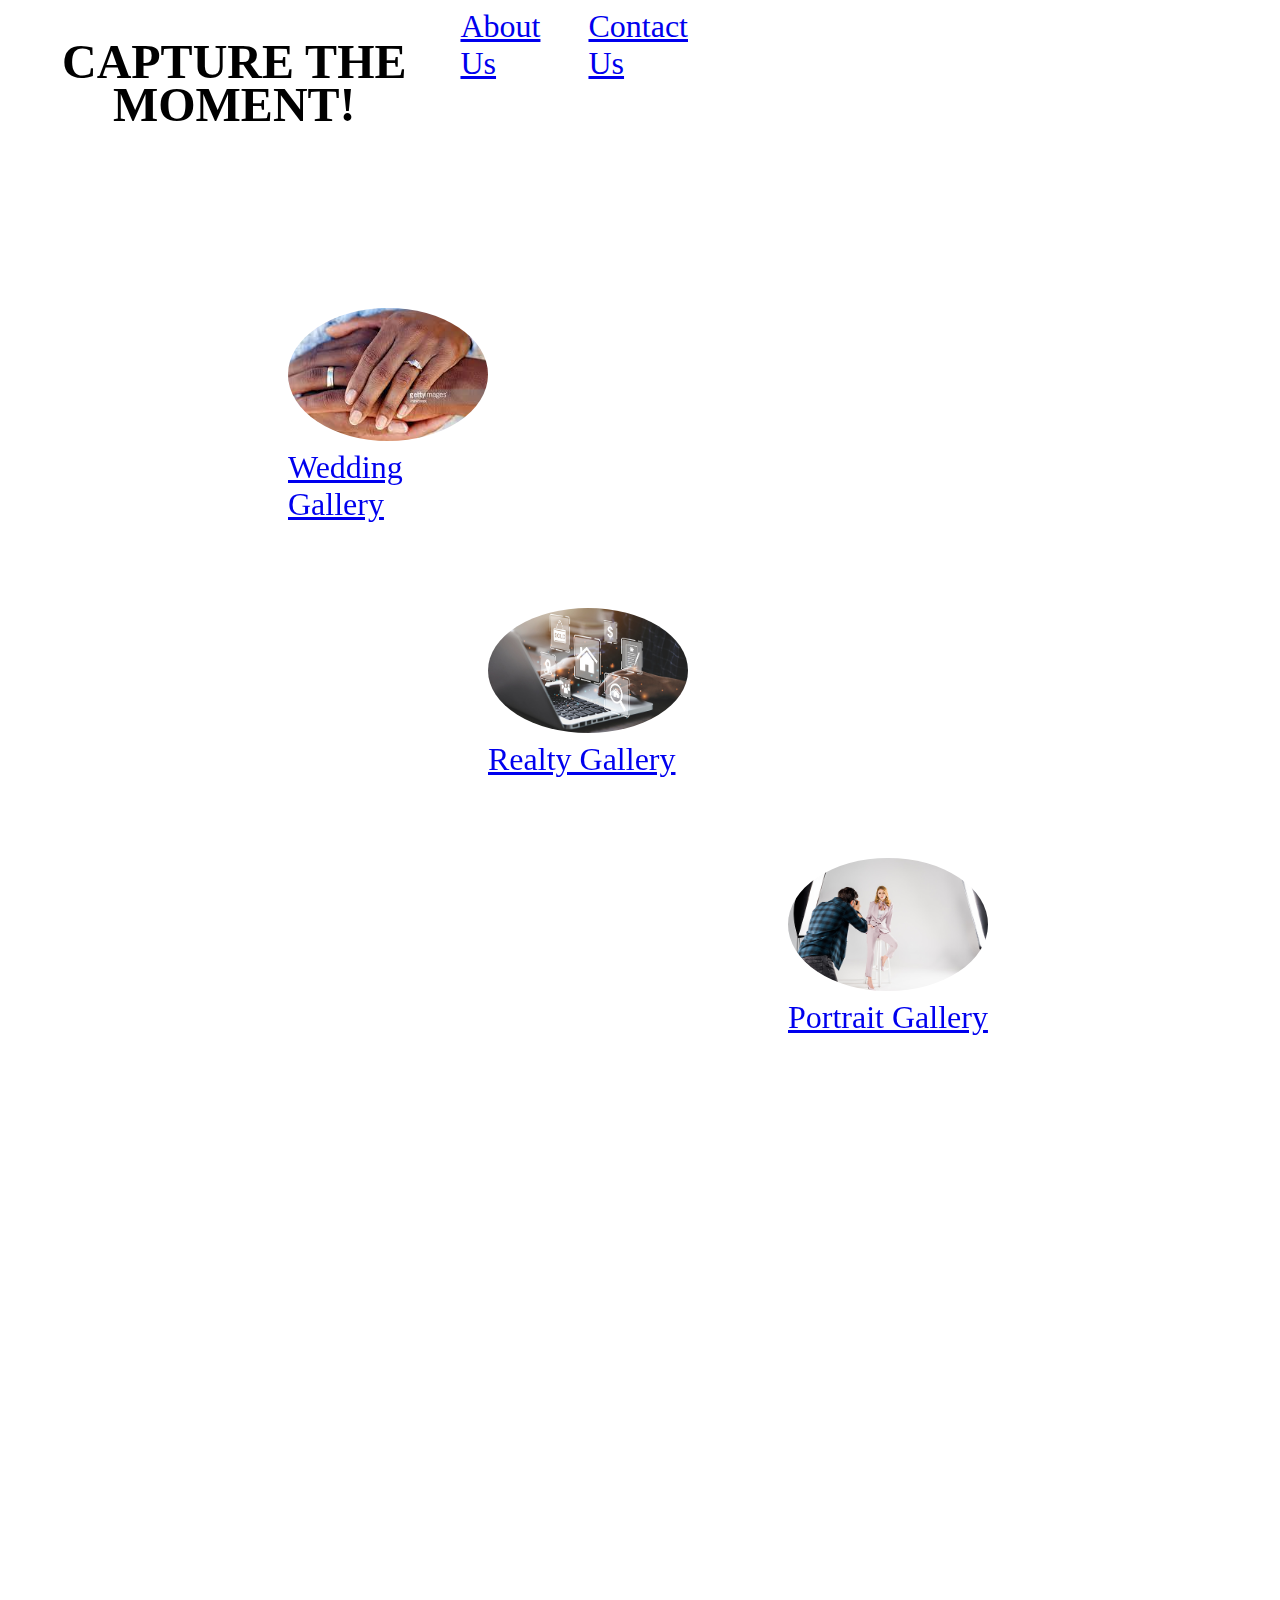
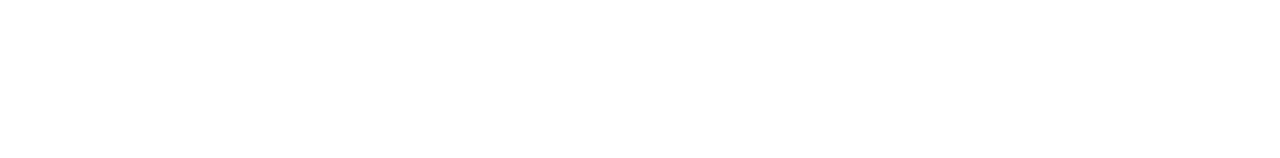
<file: index.html>
<!DOCTYPE html>
<html lang="en">
<head>
    <meta charset="UTF-8">
    <meta http-equiv="X-UA-Compatible" content="IE=edge">
    <meta name="viewport" content="width=device-width, initial-scale=1.0">
    <link rel="stylesheet" href="./CSS/style.css">
    <link rel="stylesheet" href="./Pages/Wedding.html">
    <link rel="stylesheet" href="./Pages/Realty.html">
    <link rel="stylesheet" href="./Pages/Portraits.html">
    <link rel="stylesheet" href="./Pages/AboutUs.html">
    <link rel="stylesheet" href="./Pages/Contact.html">
    <title>Capture The Moment</title>
</head>

<header>
    <nav>
        <h1>CAPTURE THE MOMENT!</h1>
    </nav>
</header>

<body>
    <a class="about" href="./Pages/styleAbout.css">About Us</a>&nbsp;&nbsp;&nbsp;&nbsp;&nbsp;&nbsp;&nbsp;
    <a class="contact1" href="./Pages/styleContact.css">Contact Us</a>
    <div class="weddingRing">
        <a href="./Pages/Wedding.html"><img class="hands" src="./Image/weddingIcon.jpeg" 
            alt="Overlapping hands with wedding ring" style="width: 200px;"><br>Wedding Gallery
        </a>
    </div>
    <div class="realtyIcon">
        <a href="./Pages/Realty.html"><img class="laptop" src="./Pages/Image/realtorIcon.jpeg" 
            alt="Person on laptop" style="width: 200px;"><br>Realty Gallery
        </a>
    </div>
    <div class="portraitIcon">
        <a href="./Pages/Portraits.html"><img class="studio" src="./Pages/Image/protraitsIcon.jpeg" 
            alt="Taking photos in the studio" style="width: 200px;"><br>Portrait Gallery
        </a>
    </div>
    
</body>
</html>
</file>
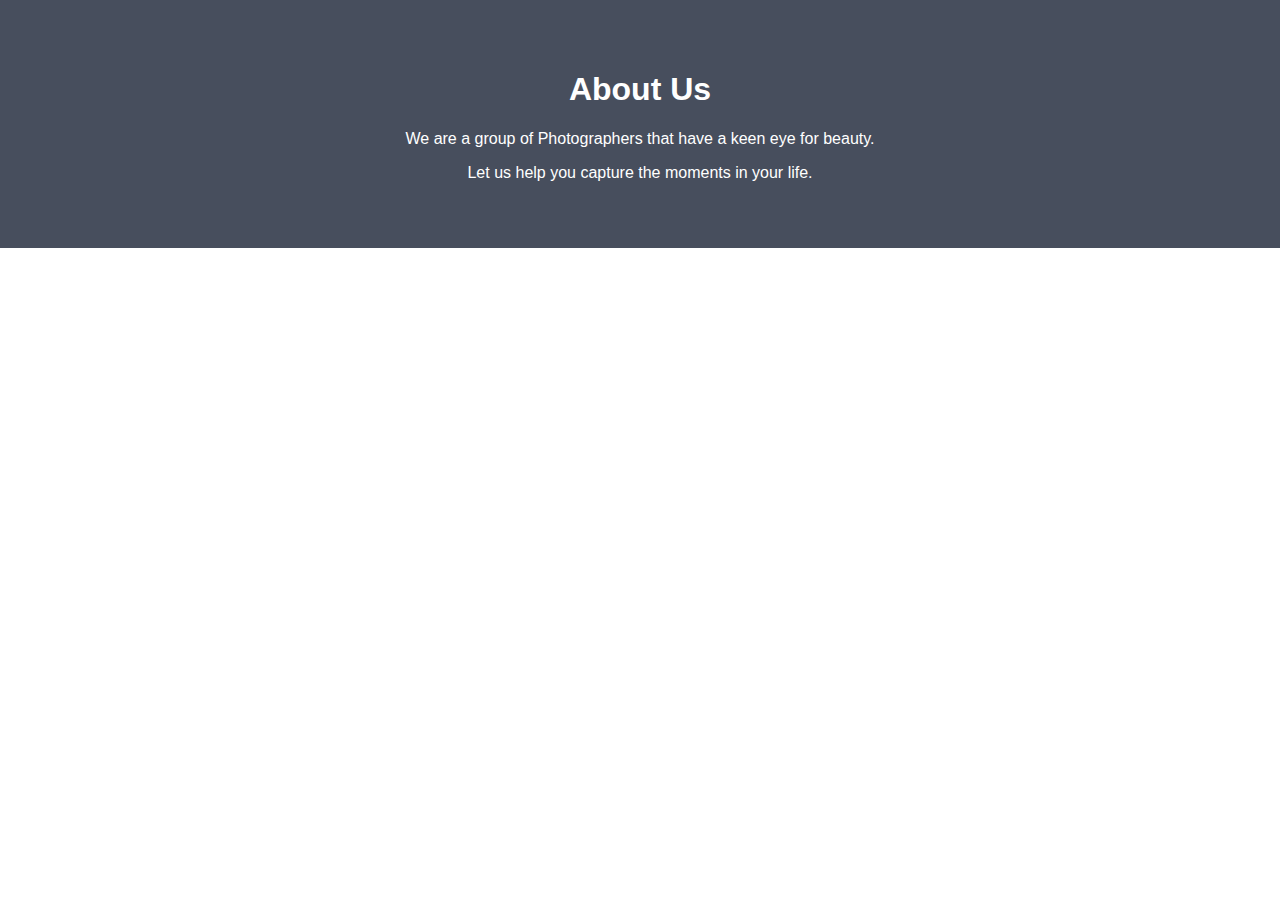
<file: Pages/AboutUs.html>
<!DOCTYPE html>
<html lang="en">
<head>
    <meta charset="UTF-8">
    <meta http-equiv="X-UA-Compatible" content="IE=edge">
    <meta name="viewport" content="width=device-width, initial-scale=1.0">
    <link rel="stylesheet" href="./styleAbout.css">
    <link rel="stylesheet" href="../index.html">
    <link rel="stylesheet" href="./Realty.html">
    <link rel="stylesheet" href="./Portraits.html">
    <link rel="stylesheet" href="./Wedding.html">
    <link rel="stylesheet" href="./Contact.html">
    <title>About Us</title>
</head>
<body>
    <div class="about-section">
        <h1>About Us </h1>
        <p>We are a group of Photographers that have a keen eye for beauty.</p>
        <p>Let us help you capture the moments in your life. </p>
      </div>
</body>
</html>
</file>
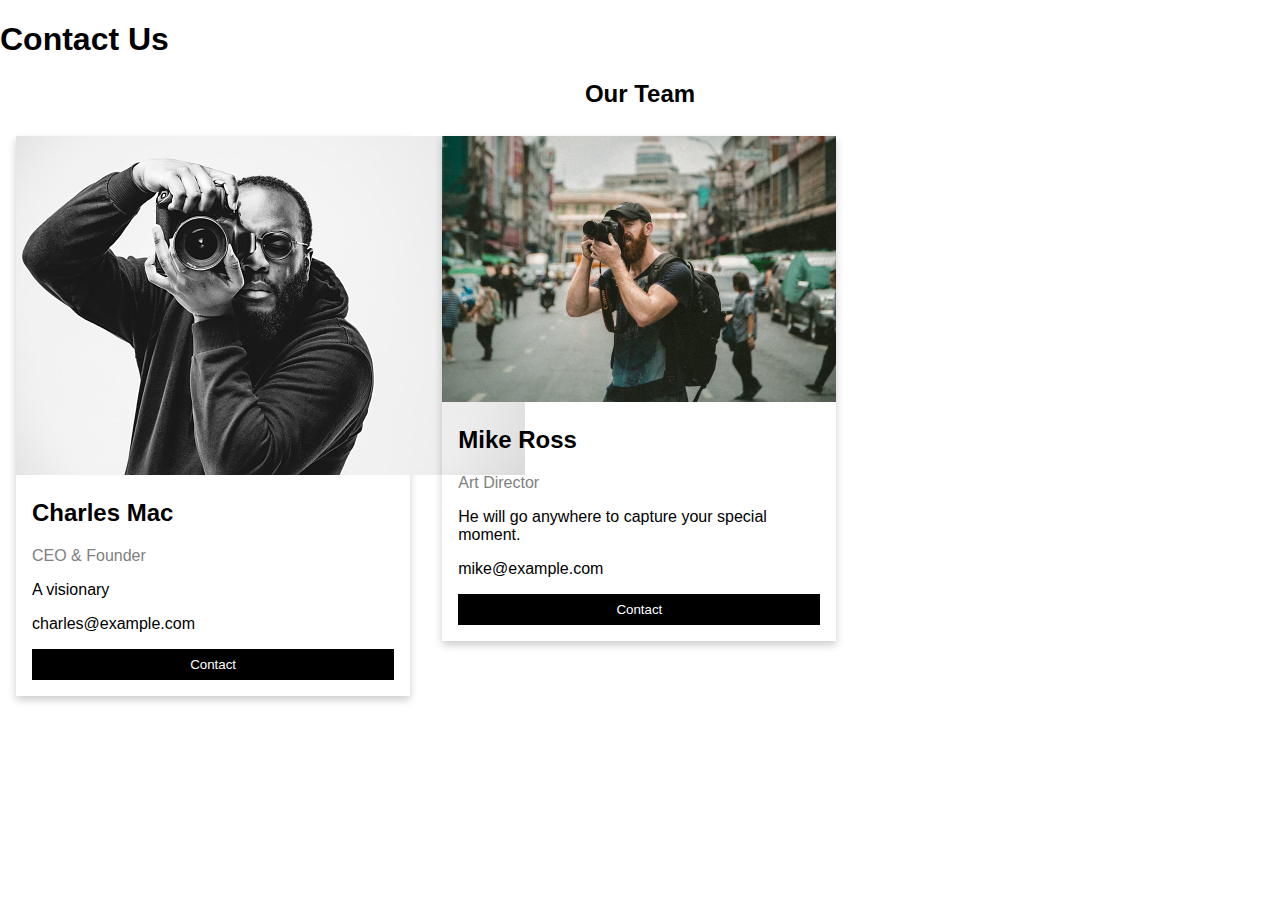
<file: Pages/Contact.html>
<!DOCTYPE html>
<html lang="en">
<head>
    <meta charset="UTF-8">
    <meta http-equiv="X-UA-Compatible" content="IE=edge">
    <meta name="viewport" content="width=device-width, initial-scale=1.0">
    <link rel="stylesheet" href="./styleContact.css">
    <link rel="stylesheet" href="../index.html">
    <link rel="stylesheet" href="./Realty.html">
    <link rel="stylesheet" href="./Portraits.html">
    <link rel="stylesheet" href="./AboutUs.html">
    <link rel="stylesheet" href="./Wedding.html">
    <title>Contact</title>
</head>
<body>
    <h1>Contact Us</h1>
    <h2 style="text-align:center">Our Team</h2>
<div class="row">
  <div class="column">
    <div class="card">
      <img src="./Image/team1.jpeg">
      <div class="container">
        <h2>Charles Mac</h2>
        <p class="title">CEO & Founder</p>
        <p>A visionary</p>
        <p>charles@example.com</p>
        <p><button class="button">Contact</button></p>
      </div>
    </div>
  </div>

  <div class="column">
    <div class="card">
      <img src="./Image/team2.avif" alt="Mike" style="width:100%">
      <div class="container">
        <h2>Mike Ross</h2>
        <p class="title">Art Director</p>
        <p>He will go anywhere to capture your special moment.</p>
        <p>mike@example.com</p>
        <p><button class="button">Contact</button></p>
      </div>
    </div>
  </div>
  
</div>
</body>
</html>
</file>
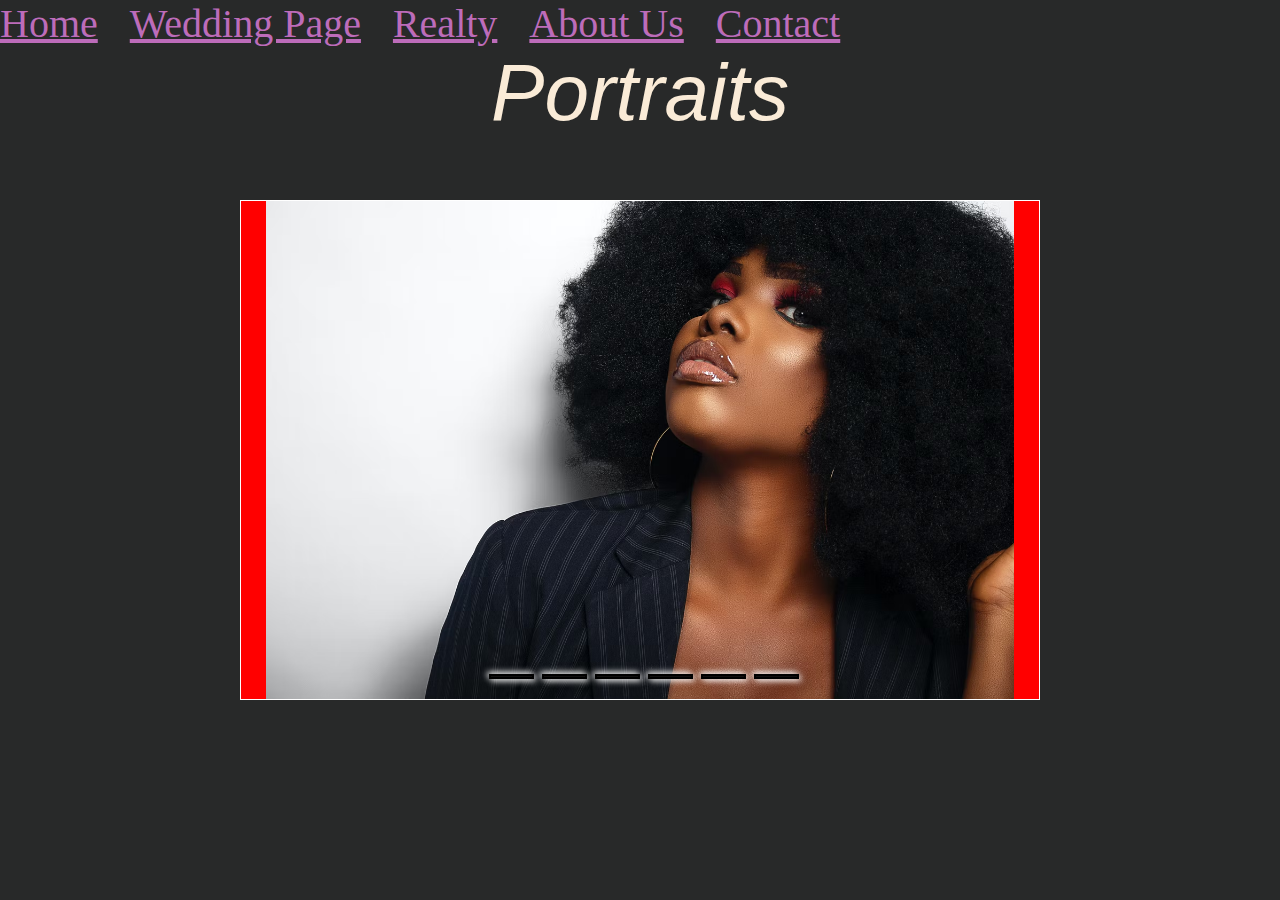
<file: Pages/Portraits.html>
<!DOCTYPE html>
<html lang="en">
<head>
    <meta charset="UTF-8">
    <meta http-equiv="X-UA-Compatible" content="IE=edge">
    <meta name="viewport" content="width=device-width, initial-scale=1.0">
    <link rel="stylesheet" href="./styleP.css">
    <link rel="stylesheet" href="../index.html">
    <link rel="stylesheet" href="./Wedding.html">
    <link rel="stylesheet" href="./Realty.html">
    <link rel="stylesheet" href="./AboutUs.html">
    <link rel="stylesheet" href="./Contact.html">
    <title>Portraits</title>
</head>
<body>
    <a href="../index.html">Home</a>&nbsp;&nbsp;&nbsp;&nbsp;&nbsp;&nbsp;&nbsp;
    <a href="./Wedding.html">Wedding Page</a>&nbsp;&nbsp;&nbsp;&nbsp;&nbsp;&nbsp;&nbsp;
    <a href="./Realty.html">Realty</a>&nbsp;&nbsp;&nbsp;&nbsp;&nbsp;&nbsp;&nbsp;
    <a href="./AboutUs.html">About Us</a>&nbsp;&nbsp;&nbsp;&nbsp;&nbsp;&nbsp;&nbsp;
    <a href="./Contact.html">Contact</a>
    <h1>Portraits</h1>
    <div class="container">
        <div class="slides">
            <input type="radio" name="common" id="button1" checked>
            <input type="radio" name="common" id="button2" checked>
            <input type="radio" name="common" id="button3" checked>
            <input type="radio" name="common" id="button4" checked>
            <input type="radio" name="common" id="button5" checked>
            <input type="radio" name="common" id="button6" checked>

                <div class="image first">
                    <img src="./Image/protraits1.avif"/>
                </div>
                <div class="image">
                    <img src="./Image/protraits2.avif"/>
                </div>
                <div class="image">
                    <img src="./Image/portraits3.avif"/>
                </div>
                <div class="image">
                    <img src="./Image/portraits4.avif"/>
                </div>
                <div class="image">
                    <img src="./Image/portraits5.avif"/>
                </div>
                <div class="image">
                    <img src="./Image/portraits6.avif"/>
                </div>
        </div>
                <div class="navigator">
                    <label for="button1" class="bar"></label>
                    <label for="button2" class="bar"></label>
                    <label for="button3" class="bar"></label>
                    <label for="button4" class="bar"></label>
                    <label for="button5" class="bar"></label>
                    <label for="button6" class="bar"></label>
                </div>
    </div>
</body>
</html>
</file>
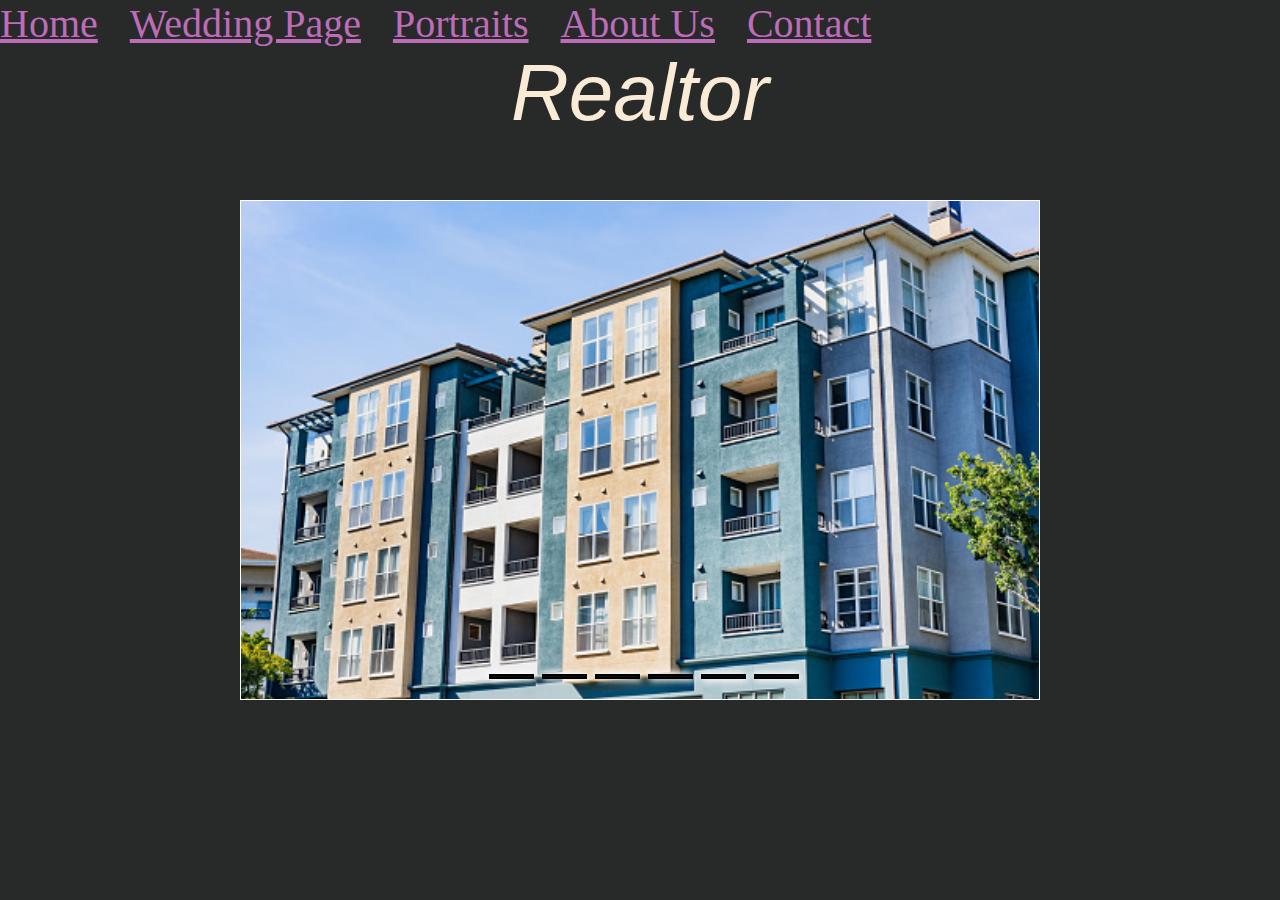
<file: Pages/Realty.html>
<!DOCTYPE html>
<html lang="en">
<head>
    <meta charset="UTF-8">
    <meta http-equiv="X-UA-Compatible" content="IE=edge">
    <meta name="viewport" content="width=device-width, initial-scale=1.0">
    <title>Realtor Page</title>
    <link rel="stylesheet" href="./styleR.css">
    <link rel="stylesheet" href="../index.html">
    <link rel="stylesheet" href="./Wedding.html">
    <link rel="stylesheet" href="./Portraits.html">
    <link rel="stylesheet" href="./AboutUs.html">
    <link rel="stylesheet" href="./Contact.html">
</head>
<body>
    <a href="../index.html">Home</a>&nbsp;&nbsp;&nbsp;&nbsp;&nbsp;&nbsp;&nbsp;
    <a href="./Wedding.html">Wedding Page</a>&nbsp;&nbsp;&nbsp;&nbsp;&nbsp;&nbsp;&nbsp;
    <a href="./Portraits.html">Portraits</a>&nbsp;&nbsp;&nbsp;&nbsp;&nbsp;&nbsp;&nbsp;
    <a href="./AboutUs.html">About Us</a>&nbsp;&nbsp;&nbsp;&nbsp;&nbsp;&nbsp;&nbsp;
    <a href="./Contact.html">Contact</a>
    <h1>Realtor</h1>
    <div class="container">
        <div class="slides">
            <input type="radio" name="common" id="button1" checked>
            <input type="radio" name="common" id="button2" checked>
            <input type="radio" name="common" id="button3" checked>
            <input type="radio" name="common" id="button4" checked>
            <input type="radio" name="common" id="button5" checked>
            <input type="radio" name="common" id="button6" checked>

                <div class="image first">
                    <img src="./Image/realtor1.avif"/>
                </div>
                <div class="image">
                    <img src="./Image/realtor2.avif"/>
                </div>
                <div class="image">
                    <img src="./Image/realtor3.avif"/>
                </div>
                <div class="image">
                    <img src="./Image/realtor4.avif"/>
                </div>
                <div class="image">
                    <img src="./Image/realtor5.jpeg"/>
                </div>
                <div class="image">
                    <img src="./Image/realtor6.jpeg"/>
                </div>
        </div>
                <div class="navigator">
                    <label for="button1" class="bar"></label>
                    <label for="button2" class="bar"></label>
                    <label for="button3" class="bar"></label>
                    <label for="button4" class="bar"></label>
                    <label for="button5" class="bar"></label>
                    <label for="button6" class="bar"></label>
                </div>
    </div>
</body>
</html>
</file>
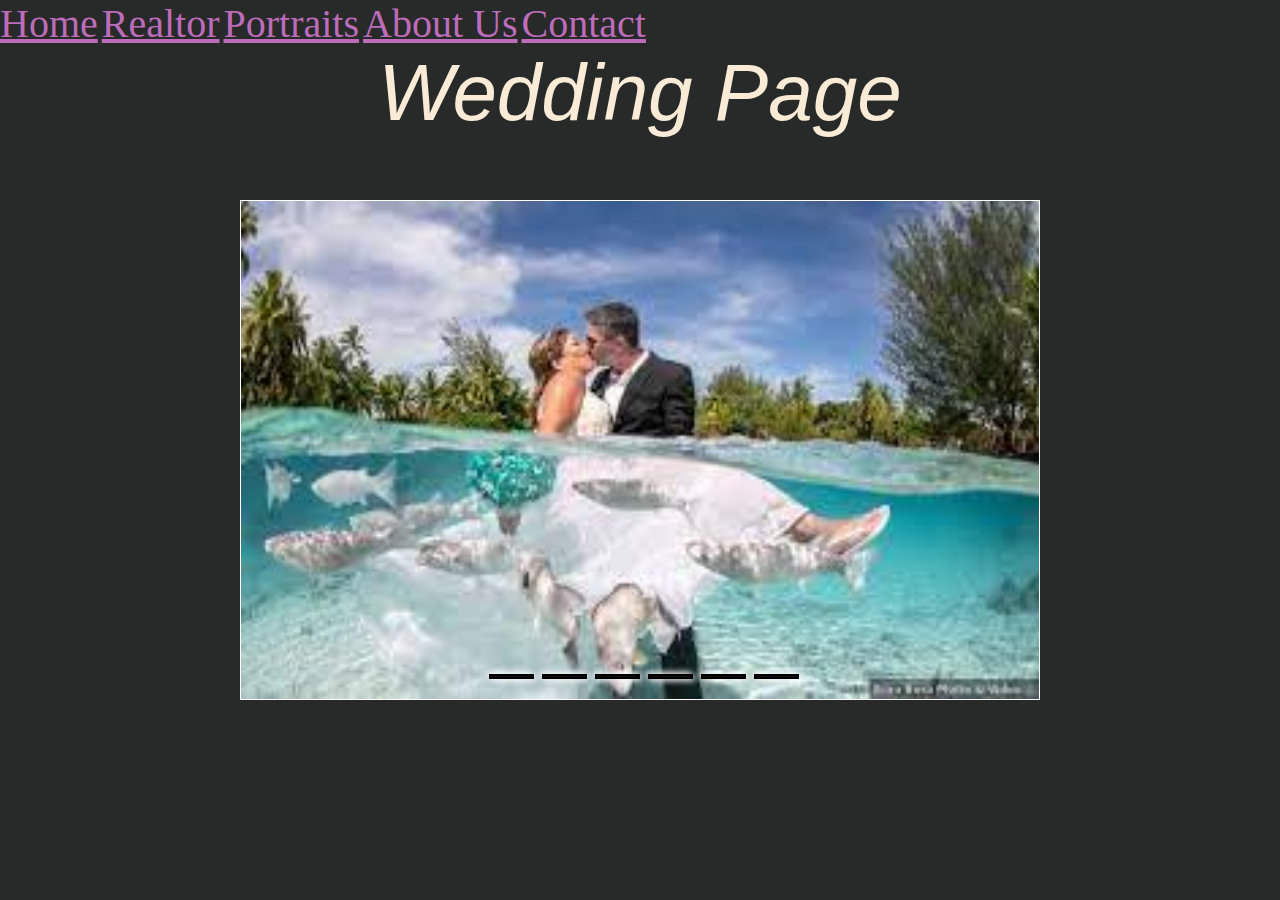
<file: Pages/Wedding.html>
<!DOCTYPE html>
<html lang="en">
<head>
    <meta charset="UTF-8">
    <meta http-equiv="X-UA-Compatible" content="IE=edge">
    <meta name="viewport" content="width=device-width, initial-scale=1.0">
    <link rel="stylesheet" href="./style.css">
    <link rel="stylesheet" href="../index.html">
    <link rel="stylesheet" href="./Realty.html">
    <link rel="stylesheet" href="./Portraits.html">
    <link rel="stylesheet" href="./AboutUs.html">
    <link rel="stylesheet" href="./Contact.html">
    <title>Wedding Page</title>
</head>
<body>
    <a href="../index.html">Home</a>
    <a href="./Realty.html">Realtor</a>
    <a href="./Portraits.html">Portraits</a>
    <a href="./AboutUs.html">About Us</a>
    <a href="./Contact.html">Contact</a>
    <h1>Wedding Page</h1>
    <div class="container">
        <div class="slides">
            <input type="radio" name="common" id="button1" checked>
            <input type="radio" name="common" id="button2" checked>
            <input type="radio" name="common" id="button3" checked>
            <input type="radio" name="common" id="button4" checked>
            <input type="radio" name="common" id="button5" checked>
            <input type="radio" name="common" id="button6" checked>

                <div class="image first">
                    <img src="./Image/wedding1.jpeg"/>
                </div>
                <div class="image">
                    <img src="./Image/wedding2.jpeg"/>
                </div>
                <div class="image">
                    <img src="./Image/wedding3.jpeg"/>
                </div>
                <div class="image">
                    <img src="./Image/wedding4.jpeg"/>
                </div>
                <div class="image">
                    <img src="./Image/wedding5.jpeg"/>
                </div>
                <div class="image">
                    <img src="./Image/wedding6.jpeg"/>
                </div>
        </div>
                <div class="navigator">
                    <label for="button1" class="bar"></label>
                    <label for="button2" class="bar"></label>
                    <label for="button3" class="bar"></label>
                    <label for="button4" class="bar"></label>
                    <label for="button5" class="bar"></label>
                    <label for="button6" class="bar"></label>
                </div>
    </div>
</body>
</html>
</file>
<file: CSS/style.css>
* {
    box-sizing: border-box;
}
body {
    position: relative;
    height: 100vh;
    width: 100%;
    display: flex;
   justify-content: center;
    
}
body::before {
    content: "";
    background-image: url("https://previews.123rf.com/images/ammentorp/ammentorp1708/ammentorp170800033/83771971-black-guy-using-digital-camera-on-beach-afro-american-man-taking-pictures-on-the-seashore-.jpg?fj=1");
    background-size: cover;
    position: fixed;
    top: 0px;
    right: 0px;
    bottom: 0px;
    left: 0px;
    opacity: 0.4;
}
h1 {
    position: relative;
    text-align: center;
    color: black;
    font-size: 3rem;
    line-height: 0.9;
    font-family: fantasy;
    left: 50px;
    
    
}
.about {
    font-size: 2em;
    padding-right: 20px;
    padding-left: 100px;
}
.contact1 {
    font-size: 2em;
}
.weddingRing{
    position: relative;
    font-size: 2em;
    top: 300px;
    right: 400px;
}
.hands {
    border-radius: 50%;
}
.realtyIcon {
    position: relative;
    font-size: 2em;
    top: 600px;
    right: 400px;
}
.laptop {
    border-radius: 50%;
}
.portraitIcon {
    position: relative;
    font-size: 2em;
    top: 850px;
    right: 300px;
}
.studio {
    border-radius: 50%;
}
</file>
<file: Pages/styleAbout.css>
body {
    font-family: Arial, Helvetica, sans-serif;
    margin: 0;
  }
  
  html {
    box-sizing: border-box;
  }
  
  *, *:before, *:after {
    box-sizing: inherit;
  }
  
  .column {
    float: left;
    width: 33.3%;
    margin-bottom: 16px;
    padding: 0 8px;
  }
  
  .card {
    box-shadow: 0 4px 8px 0 rgba(0, 0, 0, 0.2);
    margin: 8px;
  }
  
  .about-section {
    padding: 50px;
    text-align: center;
    background-color: #474e5d;
    color: white;
  }
  
  .container {
    padding: 0 16px;
  }
  
  .container::after, .row::after {
    content: "";
    clear: both;
    display: table;
  }
  
  .title {
    color: grey;
  }
  
  .button {
    border: none;
    outline: 0;
    display: inline-block;
    padding: 8px;
    color: white;
    background-color: #000;
    text-align: center;
    cursor: pointer;
    width: 100%;
  }
  
  .button:hover {
    background-color: #555;
  }
  
  @media screen and (max-width: 650px) {
    .column {
      width: 100%;
      display: block;
    }
  }
</file>
<file: Pages/styleContact.css>
body {
    font-family: Arial, Helvetica, sans-serif;
    margin: 0;
  }
  
  html {
    box-sizing: border-box;
  }
  
  *, *:before, *:after {
    box-sizing: inherit;
  }
  
  .column {
    float: left;
    width: 33.3%;
    margin-bottom: 16px;
    padding: 0 8px;
  }
  
  .card {
    box-shadow: 0 4px 8px 0 rgba(0, 0, 0, 0.2);
    margin: 8px;
  }
  
  .about-section {
    padding: 50px;
    text-align: center;
    background-color: #474e5d;
    color: white;
  }
  
  .container {
    padding: 0 16px;
  }
  
  .container::after, .row::after {
    content: "";
    clear: both;
    display: table;
  }
  
  .title {
    color: grey;
  }
  
  .button {
    border: none;
    outline: 0;
    display: inline-block;
    padding: 8px;
    color: white;
    background-color: #000;
    text-align: center;
    cursor: pointer;
    width: 100%;
  }
  
  .button:hover {
    background-color: #555;
  }
  
  @media screen and (max-width: 650px) {
    .column {
      width: 100%;
      display: block;
    }
  }
</file>
<file: Pages/styleP.css>
* {
    box-sizing: border-box;
}
* {
    margin: 0;
    padding: 0;
}
h1 {
    text-align: center;
    font: 5em sans-serif;
    color: antiquewhite;
    font-style: italic;
}
a {
    font-size: 2.5em;
    padding: auto;
    color: rgb(189, 108, 186);
}
body {
    background: #282929;
}
.container {
    position: absolute;
    top: 50%;
    left: 50%;
    height: 500px;
    width: 800px;
    background: red;
    transform: translate(-50%, -50%);
    border: 1px solid #fff;
    overflow: hidden;
}
.navigator {
    display: flex;
    position: absolute;
    left: 50%;
    bottom: 20px;
    transform: translate(-50%);
}
.navigator .bar {
    height: 5px;
    width: 45px;
    background: #100f0f;
    cursor: pointer;
    border: 2px solid #000;
    margin-left: 8px;
    box-shadow: 2px 2px 6px #fff, -2px -2px 6px #fff;
}
.navigator .bar:hover {
    background: #fff;
}
input[type="radio"] {
    position: absolute;
    visibility: hidden;
}
.slides {
    display: flex;
    height: 100%;
    width: 500%;
}
.image {
    width: 20%;
    transition: 0.4s ease;
}
img {
    width: 100%;
    height: 100%;
    object-fit: contain;
}
#button1:checked~.first {
    margin-left: 0;
}
#button2:checked~.first {
    margin-left: -20%;
}
#button3:checked~.first {
    margin-left: -40%;
}
#button4:checked~.first {
    margin-left: -60%;
}
#button5:checked~.first {
    margin-left: -80%;
}
#button6:checked~.first {
    margin-left: -100%;
}
</file>
<file: Pages/styleR.css>
* {
    box-sizing: border-box;
}
* {
    margin: 0;
    padding: 0;
}
h1 {
    text-align: center;
    font: 5em sans-serif;
    color: antiquewhite;
    font-style: italic;
}
a {
    font-size: 2.5em;
    padding: auto;
    color: rgb(189, 108, 186);
}
body {
    background: #282929;
}
.container {
    position: absolute;
    top: 50%;
    left: 50%;
    height: 500px;
    width: 800px;
    background: red;
    transform: translate(-50%, -50%);
    border: 1px solid #fff;
    overflow: hidden;
}
.navigator {
    display: flex;
    position: absolute;
    left: 50%;
    bottom: 20px;
    transform: translate(-50%);
}
.navigator .bar {
    height: 5px;
    width: 45px;
    background: #100f0f;
    cursor: pointer;
    border: 2px solid #000;
    margin-left: 8px;
    box-shadow: 2px 2px 6px #fff, -2px -2px 6px #fff;
}
.navigator .bar:hover {
    background: #fff;
}
input[type="radio"] {
    position: absolute;
    visibility: hidden;
}
.slides {
    display: flex;
    height: 100%;
    width: 500%;
}
.image {
    width: 20%;
    transition: 0.4s ease;
}
img {
    width: 100%;
    height: 100%;
    object-fit: cover;
}
#button1:checked~.first {
    margin-left: 0;
}
#button2:checked~.first {
    margin-left: -20%;
}
#button3:checked~.first {
    margin-left: -40%;
}
#button4:checked~.first {
    margin-left: -60%;
}
#button5:checked~.first {
    margin-left: -80%;
}
#button6:checked~.first {
    margin-left: -100%;
}
</file>
<file: Pages/style.css>
* {
    box-sizing: border-box;
}
* {
    margin: 0;
    padding: 0;
}
h1 {
    text-align: center;
    font: 5em sans-serif;
    color: antiquewhite;
    font-style: italic;
}
a {
    font-size: 2.5em;
    padding: auto;
    color: rgb(189, 108, 186);
}
body {
    background: #282929;
}
.container {
    position: absolute;
    top: 50%;
    left: 50%;
    height: 500px;
    width: 800px;
    background: red;
    transform: translate(-50%, -50%);
    border: 1px solid #fff;
    overflow: hidden;
}
.navigator {
    display: flex;
    position: absolute;
    left: 50%;
    bottom: 20px;
    transform: translate(-50%);
}
.navigator .bar {
    height: 5px;
    width: 45px;
    background: #100f0f;
    cursor: pointer;
    border: 2px solid #000;
    margin-left: 8px;
    box-shadow: 2px 2px 6px #fff, -2px -2px 6px #fff;
}
.navigator .bar:hover {
    background: #fff;
}
input[type="radio"] {
    position: absolute;
    visibility: hidden;
}
.slides {
    display: flex;
    height: 100%;
    width: 500%;
}
.image {
    width: 20%;
    transition: 0.4s ease;
}
img {
    width: 100%;
    height: 100%;
}
#button1:checked~.first {
    margin-left: 0;
}
#button2:checked~.first {
    margin-left: -20%;
}
#button3:checked~.first {
    margin-left: -40%;
}
#button4:checked~.first {
    margin-left: -60%;
}
#button5:checked~.first {
    margin-left: -80%;
}
#button6:checked~.first {
    margin-left: -100%;
}
</file>
